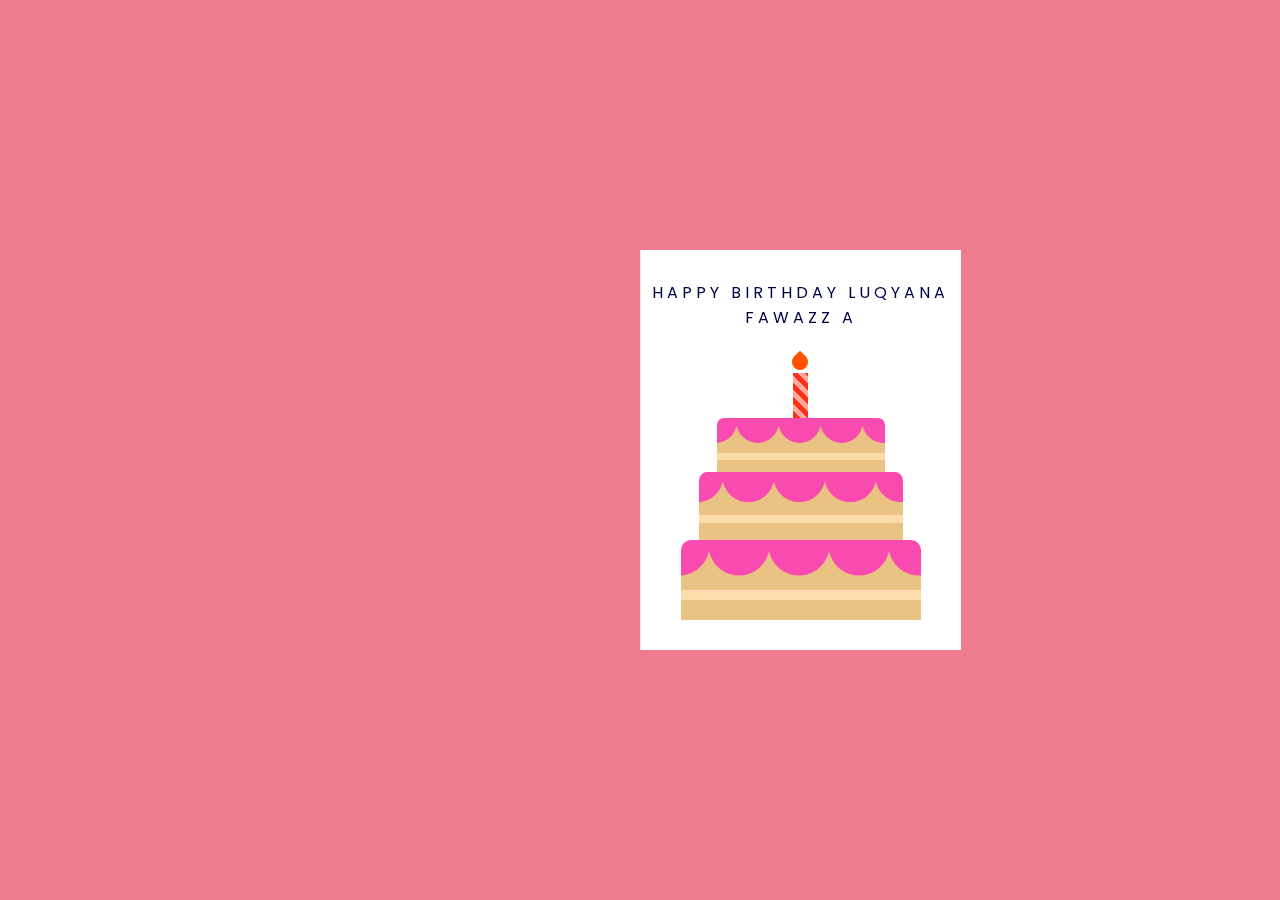
<file: index.html>
<!DOCTYPE html>
<html lang="en">
  <head>
    <meta name="viewport" content="width=device-width, initial-scale=1.0" />
    <title>Birthday Card</title>
    <!-- Google Font-->
    <link
      href="https://fonts.googleapis.com/css2?family=Poppins&display=swap"
      rel="stylesheet"
    />
    <!-- Stylesheet -->
    <link rel="stylesheet" href="style.css" />
  </head>
  <body>
    <div class="card">
      <div class="outside">
        <div class="front">
          <p>Happy Birthday
            luqyana fawazz a
          </p>
          <div class="cake">
            <div class="top-layer"></div>
            <div class="middle-layer"></div>
            <div class="bottom-layer"></div>
            <div class="candle"></div>
          </div>
        </div>
        <div class="back"></div>
      </div>
      <div class="inside">
        <p>HAPPY BIRTHDAY 🎊🎊🎊🎊

          tak terasa waktu begitu cepat berlalu, kini usiamu bertambah satu. YEAYYY KAMUUU UDAHHH GAJADI ANAK KECILLL LAGIIII UDAHHH REMAJAAAAA, 
          ✨✨✨ CONGRATULATIONSSS ✨✨✨✨✨gabentarr lohh, kmu terlahir di dunia dari kecill bangettt sekrang udah sebesall iniii, banyakk hal yang kamu udah laluin tapi masih banya BANYAKK BANGETTTTTTT  hal yang belum kamu laluin semakin kamu besall semakin banyak juga rintangannyaa but it's okee aku mauu nemenin kamu selama kamu masih ada samaa aku, apapun susahnya apapun sedih nya apapun senangnya kamu nikmatin dan bersyukur yaaaa😉😉😉😉😉
          .hari ini mungkin hari spesial untukmu. tapi maaf, karena tidak ada yang dapat ku hadiahkan. selain doa indah yang bisa kulangitkan untukmu. semoga hatimu selalu lapang dan meluas karena ada banyak hati yang menyayangimu. semoga bahagia dan kebaikan selalu menyertaimu. semoga selalu dikuatkan langkah demi langkah yang sudah kamu rangkai sebegitu indah. maaf tidak ku ucapkan secara langsung di depanmu, tidak juga kuberi kalimat-kalimat indah, cuma tiga kata saja "selamat ulang tahun" iya, itu saja. selamat merayakan, selamat ulang tahun ya sekali lagi terimakasih udah jadi manusia kuat selama ini dan tetap menjdi manusia kuat ceria yang aku kenal
          
          
          Happy level up day!⏫⏫
          
          it's time to celebrate💗💗
          </p>
        <h1>
            <button onclick="window.location.href='cake.html'">&#127873;</button></h1>
      </div>
    </div>
  </body>
</html>
</file>
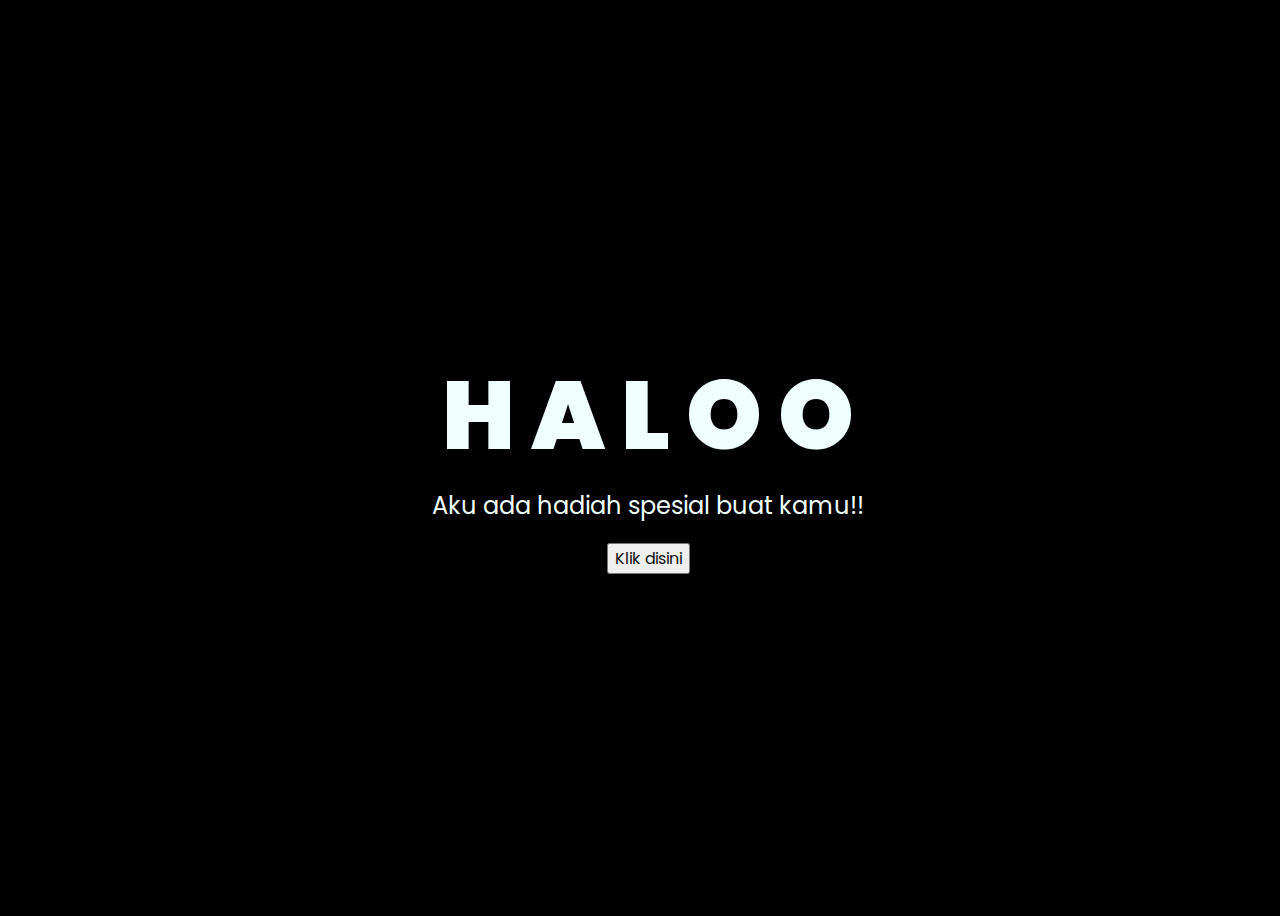
<file: bunga.html>
<!DOCTYPE html>
<html lang="en">
<head>
    <meta charset="UTF-8">
    <meta http-equiv="X-UA-Compatible" content="IE=edge">
    <meta name="viewport" content="width=device-wisdth, initial-scale=1.0">
    <link rel="stylesheet" href="bunga.css">
    <link rel="icon" href="./img/flowers.png" type="image/x-icon">
    <title>Flowers</title>
</head>
<body>
    <div class="greetings">
    <!-- silahkan menambah kata sesuai keinginan dengan <span>text...</span -->
        <span>H</span>
        <span>A</span>
        <span>L</span>
        <span>O</span>
        <span>O</span>
    </div>
    <div class="description">
        <span>Aku ada hadiah spesial buat kamu!!</span>
    </div>
    <div class="button">
        <button>
            <a href="flower.html">Klik disini</a>
        </button>
        
    </div>
</body>
</html>
</file>
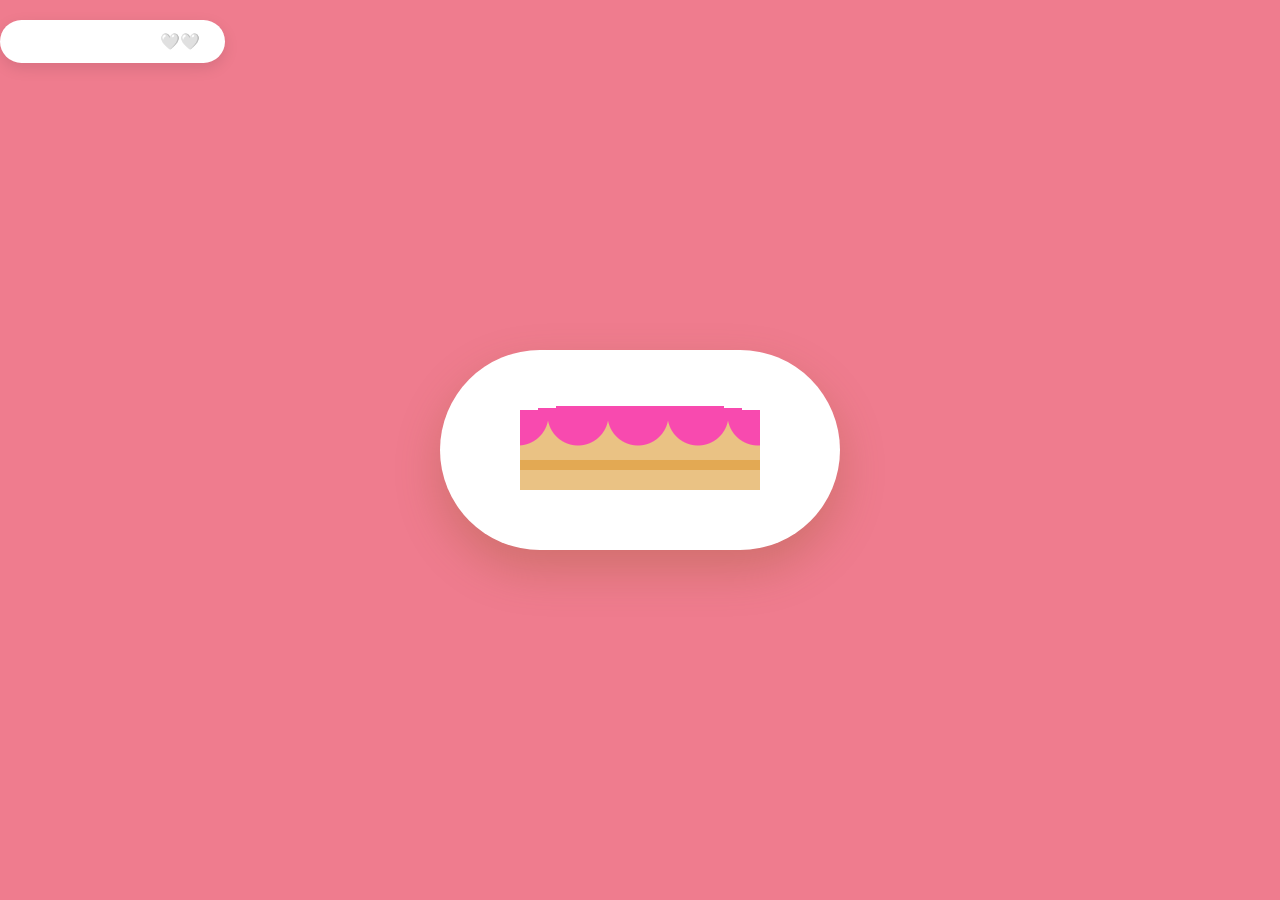
<file: cake.html>
<!DOCTYPE html>
<html lang="en">
  <head>
    <meta name="viewport" content="width=device-width, initial-scale=1.0" />
    <title>Cake Animation</title>
    <!-- Stylesheet -->
    <link rel="stylesheet" href="cake.css" />
  </head>
  <body>
    <div class="container">
      <div class="cake">
        <div class="candle"></div>
        <div class="top-layer"></div>
        <div class="middle-layer"></div>
        <div class="bottom-layer"></div>
      </div>
    </div>
    <button onclick="window.location.href='web.html'">pencet aku bebeb🤍🤍</button>
    <div id="heartContainer"></div>
    <script src="cake.js"></script>
  </body>
</html>
</file>
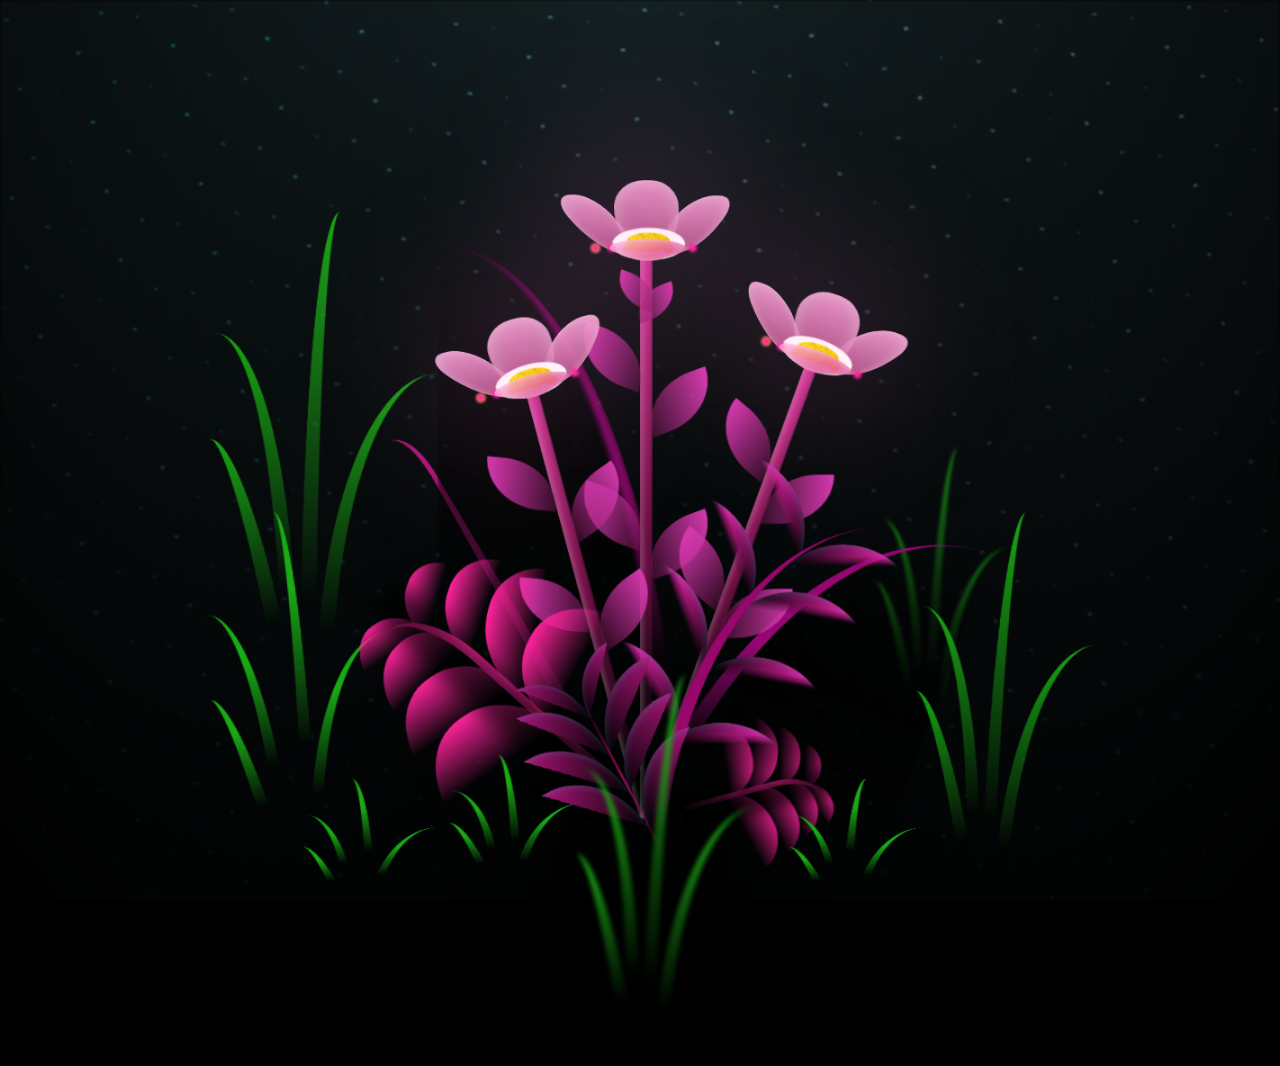
<file: flower.html>
<!DOCTYPE html>
<html lang="en">
<head>
    <meta charset="UTF-8">
    <meta http-equiv="X-UA-Compatible" content="IE=edge">
    <meta name="viewport" content="width=device-width, initial-scale=1.0">
    <link rel="stylesheet" href="main.css">
    <link rel="icon" href="./img/flowers.png" type="image/x-icon">
    <title>flowers</title>
</head>
<body class="container">
  <!-- Pembuat code: https://codepen.io/mdusmanansari/pen/BamepLe -->
    <div class="night"></div>
    <div class="flowers">
      <div class="flower flower--1">
        <div class="flower__leafs flower__leafs--1">
          <div class="flower__leaf flower__leaf--1"></div>
          <div class="flower__leaf flower__leaf--2"></div>
          <div class="flower__leaf flower__leaf--3"></div>
          <div class="flower__leaf flower__leaf--4"></div>
          <div class="flower__white-circle"></div>
  
          <div class="flower__light flower__light--1"></div>
          <div class="flower__light flower__light--2"></div>
          <div class="flower__light flower__light--3"></div>
          <div class="flower__light flower__light--4"></div>
          <div class="flower__light flower__light--5"></div>
          <div class="flower__light flower__light--6"></div>
          <div class="flower__light flower__light--7"></div>
          <div class="flower__light flower__light--8"></div>
  
        </div>
        <div class="flower__line">
          <div class="flower__line__leaf flower__line__leaf--1"></div>
          <div class="flower__line__leaf flower__line__leaf--2"></div>
          <div class="flower__line__leaf flower__line__leaf--3"></div>
          <div class="flower__line__leaf flower__line__leaf--4"></div>
          <div class="flower__line__leaf flower__line__leaf--5"></div>
          <div class="flower__line__leaf flower__line__leaf--6"></div>
        </div>
      </div>
  
      <div class="flower flower--2">
        <div class="flower__leafs flower__leafs--2">
          <div class="flower__leaf flower__leaf--1"></div>
          <div class="flower__leaf flower__leaf--2"></div>
          <div class="flower__leaf flower__leaf--3"></div>
          <div class="flower__leaf flower__leaf--4"></div>
          <div class="flower__white-circle"></div>
  
          <div class="flower__light flower__light--1"></div>
          <div class="flower__light flower__light--2"></div>
          <div class="flower__light flower__light--3"></div>
          <div class="flower__light flower__light--4"></div>
          <div class="flower__light flower__light--5"></div>
          <div class="flower__light flower__light--6"></div>
          <div class="flower__light flower__light--7"></div>
          <div class="flower__light flower__light--8"></div>
  
        </div>
        <div class="flower__line">
          <div class="flower__line__leaf flower__line__leaf--1"></div>
          <div class="flower__line__leaf flower__line__leaf--2"></div>
          <div class="flower__line__leaf flower__line__leaf--3"></div>
          <div class="flower__line__leaf flower__line__leaf--4"></div>
        </div>
      </div>
  
      <div class="flower flower--3">
        <div class="flower__leafs flower__leafs--3">
          <div class="flower__leaf flower__leaf--1"></div>
          <div class="flower__leaf flower__leaf--2"></div>
          <div class="flower__leaf flower__leaf--3"></div>
          <div class="flower__leaf flower__leaf--4"></div>
          <div class="flower__white-circle"></div>
  
          <div class="flower__light flower__light--1"></div>
          <div class="flower__light flower__light--2"></div>
          <div class="flower__light flower__light--3"></div>
          <div class="flower__light flower__light--4"></div>
          <div class="flower__light flower__light--5"></div>
          <div class="flower__light flower__light--6"></div>
          <div class="flower__light flower__light--7"></div>
          <div class="flower__light flower__light--8"></div>
  
        </div>
        <div class="flower__line">
          <div class="flower__line__leaf flower__line__leaf--1"></div>
          <div class="flower__line__leaf flower__line__leaf--2"></div>
          <div class="flower__line__leaf flower__line__leaf--3"></div>
          <div class="flower__line__leaf flower__line__leaf--4"></div>
        </div>
      </div>
  
      <div class="grow-ans" style="--d:1.2s">
        <div class="flower__g-long">
          <div class="flower__g-long__top"></div>
          <div class="flower__g-long__bottom"></div>
        </div>
      </div>
  
      <div class="growing-grass">
        <div class="flower__grass flower__grass--1">
          <div class="flower__grass--top"></div>
          <div class="flower__grass--bottom"></div>
          <div class="flower__grass__leaf flower__grass__leaf--1"></div>
          <div class="flower__grass__leaf flower__grass__leaf--2"></div>
          <div class="flower__grass__leaf flower__grass__leaf--3"></div>
          <div class="flower__grass__leaf flower__grass__leaf--4"></div>
          <div class="flower__grass__leaf flower__grass__leaf--5"></div>
          <div class="flower__grass__leaf flower__grass__leaf--6"></div>
          <div class="flower__grass__leaf flower__grass__leaf--7"></div>
          <div class="flower__grass__leaf flower__grass__leaf--8"></div>
          <div class="flower__grass__overlay"></div>
        </div>
      </div>
  
      <div class="growing-grass">
        <div class="flower__grass flower__grass--2">
          <div class="flower__grass--top"></div>
          <div class="flower__grass--bottom"></div>
          <div class="flower__grass__leaf flower__grass__leaf--1"></div>
          <div class="flower__grass__leaf flower__grass__leaf--2"></div>
          <div class="flower__grass__leaf flower__grass__leaf--3"></div>
          <div class="flower__grass__leaf flower__grass__leaf--4"></div>
          <div class="flower__grass__leaf flower__grass__leaf--5"></div>
          <div class="flower__grass__leaf flower__grass__leaf--6"></div>
          <div class="flower__grass__leaf flower__grass__leaf--7"></div>
          <div class="flower__grass__leaf flower__grass__leaf--8"></div>
          <div class="flower__grass__overlay"></div>
        </div>
      </div>
  
      <div class="grow-ans" style="--d:2.4s">
        <div class="flower__g-right flower__g-right--1">
          <div class="leaf"></div>
        </div>
      </div>
  
      <div class="grow-ans" style="--d:2.8s">
        <div class="flower__g-right flower__g-right--2">
          <div class="leaf"></div>
        </div>
      </div>
  
      <div class="grow-ans" style="--d:2.8s">
        <div class="flower__g-front">
          <div class="flower__g-front__leaf-wrapper flower__g-front__leaf-wrapper--1">
            <div class="flower__g-front__leaf"></div>
          </div>
          <div class="flower__g-front__leaf-wrapper flower__g-front__leaf-wrapper--2">
            <div class="flower__g-front__leaf"></div>
          </div>
          <div class="flower__g-front__leaf-wrapper flower__g-front__leaf-wrapper--3">
            <div class="flower__g-front__leaf"></div>
          </div>
          <div class="flower__g-front__leaf-wrapper flower__g-front__leaf-wrapper--4">
            <div class="flower__g-front__leaf"></div>
          </div>
          <div class="flower__g-front__leaf-wrapper flower__g-front__leaf-wrapper--5">
            <div class="flower__g-front__leaf"></div>
          </div>
          <div class="flower__g-front__leaf-wrapper flower__g-front__leaf-wrapper--6">
            <div class="flower__g-front__leaf"></div>
          </div>
          <div class="flower__g-front__leaf-wrapper flower__g-front__leaf-wrapper--7">
            <div class="flower__g-front__leaf"></div>
          </div>
          <div class="flower__g-front__leaf-wrapper flower__g-front__leaf-wrapper--8">
            <div class="flower__g-front__leaf"></div>
          </div>
          <div class="flower__g-front__line"></div>
        </div>
      </div>
  
      <div class="grow-ans" style="--d:3.2s">
        <div class="flower__g-fr">
          <div class="leaf"></div>
          <div class="flower__g-fr__leaf flower__g-fr__leaf--1"></div>
          <div class="flower__g-fr__leaf flower__g-fr__leaf--2"></div>
          <div class="flower__g-fr__leaf flower__g-fr__leaf--3"></div>
          <div class="flower__g-fr__leaf flower__g-fr__leaf--4"></div>
          <div class="flower__g-fr__leaf flower__g-fr__leaf--5"></div>
          <div class="flower__g-fr__leaf flower__g-fr__leaf--6"></div>
          <div class="flower__g-fr__leaf flower__g-fr__leaf--7"></div>
          <div class="flower__g-fr__leaf flower__g-fr__leaf--8"></div>
        </div>
      </div>
  
      <div class="long-g long-g--0">
        <div class="grow-ans" style="--d:3s">
          <div class="leaf leaf--0"></div>
        </div>
        <div class="grow-ans" style="--d:2.2s">
          <div class="leaf leaf--1"></div>
        </div>
        <div class="grow-ans" style="--d:3.4s">
          <div class="leaf leaf--2"></div>
        </div>
        <div class="grow-ans" style="--d:3.6s">
          <div class="leaf leaf--3"></div>
        </div>
      </div>
  
      <div class="long-g long-g--1">
        <div class="grow-ans" style="--d:3.6s">
          <div class="leaf leaf--0"></div>
        </div>
        <div class="grow-ans" style="--d:3.8s">
          <div class="leaf leaf--1"></div>
        </div>
        <div class="grow-ans" style="--d:4s">
          <div class="leaf leaf--2"></div>
        </div>
        <div class="grow-ans" style="--d:4.2s">
          <div class="leaf leaf--3"></div>
        </div>
      </div>
  
      <div class="long-g long-g--2">
        <div class="grow-ans" style="--d:4s">
          <div class="leaf leaf--0"></div>
        </div>
        <div class="grow-ans" style="--d:4.2s">
          <div class="leaf leaf--1"></div>
        </div>
        <div class="grow-ans" style="--d:4.4s">
          <div class="leaf leaf--2"></div>
        </div>
        <div class="grow-ans" style="--d:4.6s">
          <div class="leaf leaf--3"></div>
        </div>
      </div>
  
      <div class="long-g long-g--3">
        <div class="grow-ans" style="--d:4s">
          <div class="leaf leaf--0"></div>
        </div>
        <div class="grow-ans" style="--d:4.2s">
          <div class="leaf leaf--1"></div>
        </div>
        <div class="grow-ans" style="--d:3s">
          <div class="leaf leaf--2"></div>
        </div>
        <div class="grow-ans" style="--d:3.6s">
          <div class="leaf leaf--3"></div>
        </div>
      </div>
  
      <div class="long-g long-g--4">
        <div class="grow-ans" style="--d:4s">
          <div class="leaf leaf--0"></div>
        </div>
        <div class="grow-ans" style="--d:4.2s">
          <div class="leaf leaf--1"></div>
        </div>
        <div class="grow-ans" style="--d:3s">
          <div class="leaf leaf--2"></div>
        </div>
        <div class="grow-ans" style="--d:3.6s">
          <div class="leaf leaf--3"></div>
        </div>
      </div>
  
      <div class="long-g long-g--5">
        <div class="grow-ans" style="--d:4s">
          <div class="leaf leaf--0"></div>
        </div>
        <div class="grow-ans" style="--d:4.2s">
          <div class="leaf leaf--1"></div>
        </div>
        <div class="grow-ans" style="--d:3s">
          <div class="leaf leaf--2"></div>
        </div>
        <div class="grow-ans" style="--d:3.6s">
          <div class="leaf leaf--3"></div>
        </div>
      </div>
  
      <div class="long-g long-g--6">
        <div class="grow-ans" style="--d:4.2s">
          <div class="leaf leaf--0"></div>
        </div>
        <div class="grow-ans" style="--d:4.4s">
          <div class="leaf leaf--1"></div>
        </div>
        <div class="grow-ans" style="--d:4.6s">
          <div class="leaf leaf--2"></div>
        </div>
        <div class="grow-ans" style="--d:4.8s">
          <div class="leaf leaf--3"></div>
        </div>
      </div>
  
      <div class="long-g long-g--7">
        <div class="grow-ans" style="--d:3s">
          <div class="leaf leaf--0"></div>
        </div>
        <div class="grow-ans" style="--d:3.2s">
          <div class="leaf leaf--1"></div>
        </div>
        <div class="grow-ans" style="--d:3.5s">
          <div class="leaf leaf--2"></div>
        </div>
        <div class="grow-ans" style="--d:3.6s">
          <div class="leaf leaf--3"></div>
        </div>
      </div>
    </div>
    <script src="main.js"></script>
  </body>
</html>
</file>
<file: style.css>
* {
  padding: 0;
  margin: 0;
  box-sizing: border-box;
  font-family: "Poppins", sans-serif;
}

body {
  background-color: #EF7C8E;
}

.card {
  width: 640px;
  height: 400px;
  position: absolute;
  margin: auto;
  left: 0;
  right: 0;
  top: 0;
  bottom: 0;
  -webkit-perspective: 1200px;
  perspective: 1200px;
  transition: 1s;
}

.card:hover {
  transform: rotate(-5deg);
}

.card:hover .outside {
  transform: rotateY(-130deg);
}

.outside,
.inside {
  height: 100%;
  width: 50%;
  position: absolute;
  left: 50.1%;
}

.inside {
  background: linear-gradient(to right, #e7e7e7, #ffffff 30%);
  line-height: 1.5;
  padding: 0px;
  text-align: center;
  display: flex;
  flex-direction: column;
  justify-content: space-around;
  align-items: center;
  left: 50%;
  font-size: 5px; /* Reduced font size */
}

.outside {
  -webkit-transform-style: preserve-3d;
  transform-style: preserve-3d;
  z-index: 1;
  transform-origin: left;
  transition: 2s;
  cursor: pointer;
}

.front,
.back {
  height: 100%;
  width: 100%;
  position: absolute;
  -webkit-backface-visibility: hidden;
  backface-visibility: hidden;
  transform: rotateX(0deg);
}

.front {
  background-color: #ffffff;
}

.back {
  transform: rotateY(180deg);
  background: linear-gradient(to left, #e7e7e7, #ffffff 30%);
}

.cake {
  width: 100%;
  position: absolute;
  bottom: 30px;
}

.top-layer,
.middle-layer,
.bottom-layer {
  height: 80px;
  width: 240px;
  background-repeat: repeat;
  background-size: 60px 100px;
  background-position: 28px 0;
  background-image: linear-gradient(
      transparent 50px,
      #fedbab 50px,
      #fedbab 60px,
      transparent 60px
    ),
    radial-gradient(circle at 30px 5px, #f84aaf 30px, #eac284 31px);
  border-radius: 10px 10px 0 0;
  position: relative;
  margin: auto;
}

.middle-layer {
  transform: scale(0.85);
  top: 6px;
}

.top-layer {
  transform: scale(0.7);
  top: 26px;
}

.candle {
  height: 45px;
  width: 15px;
  background: repeating-linear-gradient(
    45deg,
    #fd3018 0,
    #fd3018 5px,
    #ffa89e 5px,
    #ffa89e 10px
  );
  position: absolute;
  margin: auto;
  left: 0;
  right: 0;
  bottom: 202px;
}

.candle:before {
  content: "";
  position: absolute;
  height: 16px;
  width: 16px;
  background-color: #ff5100;
  border-radius: 0 50% 50% 50%;
  bottom: 48px;
  transform: rotate(45deg);
  left: -1px;
}

.outside p {
  font-size: 16px; /* Reduced font size */
  text-transform: uppercase;
  margin-top: 30px;
  text-align: center;
  letter-spacing: 4px; /* Reduced letter spacing */
  color: #000046;
}

.inside h1 {
  font-size: 80px; /* Reduced font size */
  line-height: 80px; /* Reduced line height */
}

button {
  margin-top: 20px;
  padding: 10px 20px;
  font-size: 14px; /* Reduced font size */
  background-color: #ffffff;
  color: white;
  border: none;
  border-radius: 50px;
  cursor: pointer;
}

button:hover {
  background-color: #dd206f;
}

@media (max-width: 768px) {
  .card {
    width: 100%;
    height: 60%;
  }
  .inside h1 {
    font-size: 40px; /* Reduced font size */
    line-height: 40px; /* Reduced line height */
  }
  .outside p {
    font-size: 12px; /* Reduced font size */
    letter-spacing: 2px;
  }
  .cake {
    width: 150%;
    bottom: 20px;
    position: absolute;
  }
  .top-layer,
  .middle-layer,
  .bottom-layer {
    height: 60px;
    width: 180px;
  }
  .middle-layer {
    transform: scale(0.85);
    top: 5px;
  }
  .top-layer {
    transform: scale(0.7);
    top: 20px;
  }
  .candle {
    height: 35px;
    width: 10px;
    bottom: 152px;
  }
  .candle:before {
    height: 12px;
    width: 12px;
    bottom: 38px;
  }
}
</file>
<file: bunga.css>
@import url('https://fonts.googleapis.com/css2?family=Poppins:ital,wght@0,500;1,900&display=swap');
*{
    font-family: 'Poppins',cursive;
}
body{
    color: azure;
    width: 100%;
    height: 100vh;
    display: flex;
    flex-direction: column;
    align-items: center;
    justify-content: center;
    background-color: black;
}
.greetings{
    font-size: 6rem;
    font-weight: 900;
}
.greetings > span{
    animation: glow 2.5s ease-in-out infinite;
}
@keyframes glow{
    0%, 100%{
        color: #fff;
        text-shadow: 0 0 12px #f154b0, 0 0 50px #ff6aaf, 0 0 100px #ee4895;
    }
    10%, 90%{
        color: #111;
        text-shadow: none;
    }
}
.greetings > span:nth-child(2){
    animation-delay: .2s ;
}
.greetings > span:nth-child(3){
    animation-delay: .4s ;
}
.greetings > span:nth-child(4){
    animation-delay: .6s;
}
.greetings > span:nth-child(5){
    animation-delay: .8s;
}

.description{
    font-size: 1.5rem;
    margin-bottom: 20px;
}

.button a{
    text-decoration: none;
    font-size: 1rem;
    color: #111;
}

@media screen and (max-width:574px){
    .greetings{
        display: block;
        font-size: 3rem;
        font-weight: 500;
        text-align: center;
    }
    .description{
        font-size: 1rem;
    }
    
    .button a{
        font-size: .5rem;
    }
}
</file>
<file: cake.css>
*,
*::before,
*::after {
  padding: 0;
  margin: 0;
  box-sizing: border-box;
}
body {
  background-color: #EF7C8E;
}
.container {
  width: 400px;
  height: 200px; /* Set height to half of the width for an oval shape */
  background-color: #ffffff;
  position: absolute;
  transform: translate(-50%, -50%);
  top: 50%;
  left: 50%;
  border-radius: 100px;
  box-shadow: 0 20px 45px rgba(120, 76, 10, 0.25);
}
.cake {
  width: 100%;
  position: absolute;
  bottom: 60px;
}
.bottom-layer,
.top-layer,
.middle-layer {
  height: 80px;
  width: 240px;
  position: relative;
  margin: auto;
  background-repeat: repeat;
  background-size: 100% 100%, 60px 100px;
  background-position: 28px 0;
  background-image: linear-gradient(
      transparent 50px,
      #e3a953 50px,
      #e3a953 60px,
      transparent 60px
    ),
    radial-gradient(circle at 30px 5px, #f84aaf 30px, #eac284 31px);
}
.middle-layer {
  transform: scale(0.85);
  top: 72px;
  animation: rise-1 2s forwards;
}
@keyframes rise-1 {
  100% {
    top: 7px;
  }
}
.top-layer {
  transform: scale(0.7);
  top: 144px;
  animation: rise-2 2s 2s forwards;
}
@keyframes rise-2 {
  100% {
    top: 26px;
  }
}
.candle {
  background: repeating-linear-gradient(
    45deg,
    #fd3018 0,
    #fd3018 5px,
    #ffa89e 5px,
    #ffa89e 10px
  );
  height: 45px;
  width: 15px;
  position: absolute;
  margin: auto;
  left: 0;
  right: 0;
  bottom: 0;
  animation: rise-3 1s 4s forwards;
}
@keyframes rise-3 {
  100% {
    bottom: 202px;
  }
}
.candle:after {
  content: "";
  position: absolute;
  height: 16px;
  width: 16px;
  background-color: #ffee54;
  border-radius: 0 50% 50% 50%;
  transform: scale(0) rotate(45deg);
  bottom: 50px;
  left: -0.5px;
  animation: flame 1.5s 5s forwards;
}
@keyframes flame {
  100% {
    transform: scale(1) rotate(45deg);
  }
}

button {
  margin-top: 20px;
  padding: 12px 25px; /* Sedikit meningkatkan padding untuk kenyamanan */
  font-size: 16px;
  font-weight: bold; /* Menambahkan font-weight untuk teks yang lebih tegas */
  background-color: #ffffff;
  color: white;
  border: none;
  border-radius: 25px; /* Mengurangi border-radius untuk bentuk yang lebih halus */
  cursor: pointer;
  box-shadow: 0 5px 15px rgba(0, 0, 0, 0.1); /* Menambahkan bayangan untuk memberikan efek kedalaman */
  transition: background-color 0.3s ease, transform 0.3s ease, box-shadow 0.3s ease; /* Menambahkan transisi untuk animasi yang halus */
}

button:hover {
  background-color: #eb6299; /* Warna lebih gelap saat di-hover */
  transform: translateY(-2px); /* Sedikit mengangkat tombol saat di-hover */
  box-shadow: 0 8px 20px rgba(0, 0, 0, 0.15); /* Menambahkan bayangan lebih besar saat di-hover */
}

button:active {
  transform: translateY(0); /* Mengembalikan posisi saat tombol ditekan */
  box-shadow: 0 5px 15px rgba(0, 0, 0, 0.1); /* Mengembalikan bayangan asli saat tombol ditekan */
}
</file>
<file: main.css>
*,
*::after,
*::before {
  padding: 0;
  margin: 0;
  box-sizing: border-box;
}

:root {
  --dark-color: #000;
}

body {
  display: flex;
  align-items: flex-end;
  justify-content: center;
  min-height: 100vh;
  background-color: var(--dark-color);
  overflow: hidden;
  perspective: 1000px;
}

.night {
  position: fixed;
  left: 50%;
  top: 0;
  transform: translateX(-50%);
  width: 100%;
  height: 100%;
  filter: blur(0.1vmin);
  background-image: radial-gradient(ellipse at top, transparent 0%, var(--dark-color)), radial-gradient(ellipse at bottom, var(--dark-color), rgba(145, 233, 255, 0.2)), repeating-linear-gradient(220deg, rgb(0, 0, 0) 0px, rgb(0, 0, 0) 19px, transparent 19px, transparent 22px), repeating-linear-gradient(189deg, rgb(0, 0, 0) 0px, rgb(0, 0, 0) 19px, transparent 19px, transparent 22px), repeating-linear-gradient(148deg, rgb(0, 0, 0) 0px, rgb(0, 0, 0) 19px, transparent 19px, transparent 22px), linear-gradient(90deg, rgb(0, 255, 250), rgb(240, 240, 240));
}

.flowers {
  position: relative;
  transform: scale(0.9);
}

.flower {
  position: absolute;
  bottom: 10vmin;
  transform-origin: bottom center;
  z-index: 10;
  --fl-speed: 0.8s;
}
.flower--1 {
  -webkit-animation: moving-flower-1 4s linear infinite;
          animation: moving-flower-1 4s linear infinite;
}
.flower--1 .flower__line {
  height: 70vmin;
  -webkit-animation-delay: 0.3s;
          animation-delay: 0.3s;
}
.flower--1 .flower__line__leaf--1 {
  -webkit-animation: blooming-leaf-right var(--fl-speed) 1.6s backwards;
          animation: blooming-leaf-right var(--fl-speed) 1.6s backwards;
}
.flower--1 .flower__line__leaf--2 {
  -webkit-animation: blooming-leaf-right var(--fl-speed) 1.4s backwards;
          animation: blooming-leaf-right var(--fl-speed) 1.4s backwards;
}
.flower--1 .flower__line__leaf--3 {
  -webkit-animation: blooming-leaf-left var(--fl-speed) 1.2s backwards;
          animation: blooming-leaf-left var(--fl-speed) 1.2s backwards;
}
.flower--1 .flower__line__leaf--4 {
  -webkit-animation: blooming-leaf-left var(--fl-speed) 1s backwards;
          animation: blooming-leaf-left var(--fl-speed) 1s backwards;
}
.flower--1 .flower__line__leaf--5 {
  -webkit-animation: blooming-leaf-right var(--fl-speed) 1.8s backwards;
          animation: blooming-leaf-right var(--fl-speed) 1.8s backwards;
}
.flower--1 .flower__line__leaf--6 {
  -webkit-animation: blooming-leaf-left var(--fl-speed) 2s backwards;
          animation: blooming-leaf-left var(--fl-speed) 2s backwards;
}
.flower--2 {
  left: 50%;
  transform: rotate(20deg);
  -webkit-animation: moving-flower-2 4s linear infinite;
          animation: moving-flower-2 4s linear infinite;
}
.flower--2 .flower__line {
  height: 60vmin;
  -webkit-animation-delay: 0.6s;
          animation-delay: 0.6s;
}
.flower--2 .flower__line__leaf--1 {
  -webkit-animation: blooming-leaf-right var(--fl-speed) 1.9s backwards;
          animation: blooming-leaf-right var(--fl-speed) 1.9s backwards;
}
.flower--2 .flower__line__leaf--2 {
  -webkit-animation: blooming-leaf-right var(--fl-speed) 1.7s backwards;
          animation: blooming-leaf-right var(--fl-speed) 1.7s backwards;
}
.flower--2 .flower__line__leaf--3 {
  -webkit-animation: blooming-leaf-left var(--fl-speed) 1.5s backwards;
          animation: blooming-leaf-left var(--fl-speed) 1.5s backwards;
}
.flower--2 .flower__line__leaf--4 {
  -webkit-animation: blooming-leaf-left var(--fl-speed) 1.3s backwards;
          animation: blooming-leaf-left var(--fl-speed) 1.3s backwards;
}
.flower--3 {
  left: 50%;
  transform: rotate(-15deg);
  -webkit-animation: moving-flower-3 4s linear infinite;
          animation: moving-flower-3 4s linear infinite;
}
.flower--3 .flower__line {
  -webkit-animation-delay: 0.9s;
          animation-delay: 0.9s;
}
.flower--3 .flower__line__leaf--1 {
  -webkit-animation: blooming-leaf-right var(--fl-speed) 2.5s backwards;
          animation: blooming-leaf-right var(--fl-speed) 2.5s backwards;
}
.flower--3 .flower__line__leaf--2 {
  -webkit-animation: blooming-leaf-right var(--fl-speed) 2.3s backwards;
          animation: blooming-leaf-right var(--fl-speed) 2.3s backwards;
}
.flower--3 .flower__line__leaf--3 {
  -webkit-animation: blooming-leaf-left var(--fl-speed) 2.1s backwards;
          animation: blooming-leaf-left var(--fl-speed) 2.1s backwards;
}
.flower--3 .flower__line__leaf--4 {
  -webkit-animation: blooming-leaf-left var(--fl-speed) 1.9s backwards;
          animation: blooming-leaf-left var(--fl-speed) 1.9s backwards;
}
.flower__leafs {
  position: relative;
  -webkit-animation: blooming-flower 2s backwards;
          animation: blooming-flower 2s backwards;
}
.flower__leafs--1 {
  -webkit-animation-delay: 1.1s;
          animation-delay: 1.1s;
}
.flower__leafs--2 {
  -webkit-animation-delay: 1.4s;
          animation-delay: 1.4s;
}
.flower__leafs--3 {
  -webkit-animation-delay: 1.7s;
          animation-delay: 1.7s;
}
.flower__leafs::after {
  content: "";
  position: absolute;
  left: 0;
  top: 0;
  transform: translate(-50%, -100%);
  width: 8vmin;
  height: 8vmin;
  background-color: #ff6bc1;
  filter: blur(10vmin);
}
.flower__leaf {
  position: absolute;
  bottom: 0;
  left: 50%;
  width: 8vmin;
  height: 11vmin;
  border-radius: 51% 49% 47% 53%/44% 45% 55% 69%;
  background-color: #ffa7d3;
  background-image: linear-gradient(to top, #b8548b, #ffa7dd);
  transform-origin: bottom center;
  opacity: 0.9;
  box-shadow: inset 0 0 2vmin rgba(255, 255, 255, 0.5);
}
.flower__leaf--1 {
  transform: translate(-10%, 1%) rotateY(40deg) rotateX(-50deg);
}
.flower__leaf--2 {
  transform: translate(-50%, -4%) rotateX(40deg);
}
.flower__leaf--3 {
  transform: translate(-90%, 0%) rotateY(45deg) rotateX(50deg);
}
.flower__leaf--4 {
  width: 8vmin;
  height: 8vmin;
  transform-origin: bottom left;
  border-radius: 4vmin 10vmin 4vmin 4vmin;
  transform: translate(0%, 18%) rotateX(70deg) rotate(-43deg);
  background-image: linear-gradient(to top, #d63982, #ffa7d7);
  z-index: 1;
  opacity: 0.8;
}
.flower__white-circle {
  position: absolute;
  left: -3.5vmin;
  top: -3vmin;
  width: 9vmin;
  height: 4vmin;
  border-radius: 50%;
  background-color: #fff;
}
.flower__white-circle::after {
  content: "";
  position: absolute;
  left: 50%;
  top: 45%;
  transform: translate(-50%, -50%);
  width: 60%;
  height: 60%;
  border-radius: inherit;
  background-image: repeating-linear-gradient(135deg, rgba(0, 0, 0, 0.03) 0px, rgba(0, 0, 0, 0.03) 1px, transparent 1px, transparent 12px), repeating-linear-gradient(45deg, rgba(0, 0, 0, 0.03) 0px, rgba(0, 0, 0, 0.03) 1px, transparent 1px, transparent 12px), repeating-linear-gradient(67.5deg, rgba(0, 0, 0, 0.03) 0px, rgba(0, 0, 0, 0.03) 1px, transparent 1px, transparent 12px), repeating-linear-gradient(135deg, rgba(0, 0, 0, 0.03) 0px, rgba(0, 0, 0, 0.03) 1px, transparent 1px, transparent 12px), repeating-linear-gradient(45deg, rgba(0, 0, 0, 0.03) 0px, rgba(0, 0, 0, 0.03) 1px, transparent 1px, transparent 12px), repeating-linear-gradient(112.5deg, rgba(0, 0, 0, 0.03) 0px, rgba(0, 0, 0, 0.03) 1px, transparent 1px, transparent 12px), repeating-linear-gradient(112.5deg, rgba(0, 0, 0, 0.03) 0px, rgba(0, 0, 0, 0.03) 1px, transparent 1px, transparent 12px), repeating-linear-gradient(45deg, rgba(0, 0, 0, 0.03) 0px, rgba(0, 0, 0, 0.03) 1px, transparent 1px, transparent 12px), repeating-linear-gradient(22.5deg, rgba(0, 0, 0, 0.03) 0px, rgba(0, 0, 0, 0.03) 1px, transparent 1px, transparent 12px), repeating-linear-gradient(45deg, rgba(0, 0, 0, 0.03) 0px, rgba(0, 0, 0, 0.03) 1px, transparent 1px, transparent 12px), repeating-linear-gradient(22.5deg, rgba(0, 0, 0, 0.03) 0px, rgba(0, 0, 0, 0.03) 1px, transparent 1px, transparent 12px), repeating-linear-gradient(135deg, rgba(0, 0, 0, 0.03) 0px, rgba(0, 0, 0, 0.03) 1px, transparent 1px, transparent 12px), repeating-linear-gradient(157.5deg, rgba(0, 0, 0, 0.03) 0px, rgba(0, 0, 0, 0.03) 1px, transparent 1px, transparent 12px), repeating-linear-gradient(67.5deg, rgba(0, 0, 0, 0.03) 0px, rgba(0, 0, 0, 0.03) 1px, transparent 1px, transparent 12px), repeating-linear-gradient(67.5deg, rgba(0, 0, 0, 0.03) 0px, rgba(0, 0, 0, 0.03) 1px, transparent 1px, transparent 12px), linear-gradient(90deg, rgb(255, 235, 18), rgb(255, 206, 0));
}
.flower__line {
  height: 55vmin;
  width: 1.5vmin;
  background-image: linear-gradient(to left, rgba(0, 0, 0, 0.2), transparent, rgba(255, 255, 255, 0.2)), linear-gradient(to top, transparent 10%, #7a144c, #d6399a);
  box-shadow: inset 0 0 2px rgba(0, 0, 0, 0.5);
  -webkit-animation: grow-flower-tree 4s backwards;
          animation: grow-flower-tree 4s backwards;
}
.flower__line__leaf {
  --w: 7vmin;
  --h: calc(var(--w) + 2vmin);
  position: absolute;
  top: 20%;
  left: 90%;
  width: var(--w);
  height: var(--h);
  border-top-right-radius: var(--h);
  border-bottom-left-radius: var(--h);
  background-image: linear-gradient(to top, rgba(122, 20, 83, 0.4), #d639af);
}
.flower__line__leaf--1 {
  transform: rotate(70deg) rotateY(30deg);
}
.flower__line__leaf--2 {
  top: 45%;
  transform: rotate(70deg) rotateY(30deg);
}
.flower__line__leaf--3, .flower__line__leaf--4, .flower__line__leaf--6 {
  border-top-right-radius: 0;
  border-bottom-left-radius: 0;
  border-top-left-radius: var(--h);
  border-bottom-right-radius: var(--h);
  left: -460%;
  top: 12%;
  transform: rotate(-70deg) rotateY(30deg);
}
.flower__line__leaf--4 {
  top: 40%;
}
.flower__line__leaf--5 {
  top: 0;
  transform-origin: left;
  transform: rotate(70deg) rotateY(30deg) scale(0.6);
}
.flower__line__leaf--6 {
  top: -2%;
  left: -450%;
  transform-origin: right;
  transform: rotate(-70deg) rotateY(30deg) scale(0.6);
}
.flower__light {
  position: absolute;
  bottom: 0vmin;
  width: 1vmin;
  height: 1vmin;
  background-color: rgb(255, 251, 0);
  border-radius: 50%;
  filter: blur(0.2vmin);
  -webkit-animation: light-ans 4s linear infinite backwards;
          animation: light-ans 4s linear infinite backwards;
}
.flower__light:nth-child(odd) {
  background-color: #ff239c;
}
.flower__light--1 {
  left: -2vmin;
  -webkit-animation-delay: 1s;
          animation-delay: 1s;
}
.flower__light--2 {
  left: 3vmin;
  -webkit-animation-delay: 0.5s;
          animation-delay: 0.5s;
}
.flower__light--3 {
  left: -6vmin;
  -webkit-animation-delay: 0.3s;
          animation-delay: 0.3s;
}
.flower__light--4 {
  left: 6vmin;
  -webkit-animation-delay: 0.9s;
          animation-delay: 0.9s;
}
.flower__light--5 {
  left: -1vmin;
  -webkit-animation-delay: 1.5s;
          animation-delay: 1.5s;
}
.flower__light--6 {
  left: -4vmin;
  -webkit-animation-delay: 3s;
          animation-delay: 3s;
}
.flower__light--7 {
  left: 3vmin;
  -webkit-animation-delay: 2s;
          animation-delay: 2s;
}
.flower__light--8 {
  left: -6vmin;
  -webkit-animation-delay: 3.5s;
          animation-delay: 3.5s;
}
.flower__grass {
  --c: #ff239c;
  --line-w: 1.5vmin;
  position: absolute;
  bottom: 12vmin;
  left: -7vmin;
  display: flex;
  flex-direction: column;
  align-items: flex-end;
  z-index: 20;
  transform-origin: bottom center;
  transform: rotate(-48deg) rotateY(40deg);
}
.flower__grass--1 {
  -webkit-animation: moving-grass 2s linear infinite;
          animation: moving-grass 2s linear infinite;
}
.flower__grass--2 {
  left: 2vmin;
  bottom: 10vmin;
  transform: scale(0.5) rotate(75deg) rotateX(10deg) rotateY(-200deg);
  opacity: 0.8;
  z-index: 0;
  -webkit-animation: moving-grass--2 1.5s linear infinite;
          animation: moving-grass--2 1.5s linear infinite;
}
.flower__grass--top {
  width: 7vmin;
  height: 10vmin;
  border-top-right-radius: 100%;
  border-right: var(--line-w) solid var(--c);
  transform-origin: bottom center;
  transform: rotate(-2deg);
}
.flower__grass--bottom {
  margin-top: -2px;
  width: var(--line-w);
  height: 25vmin;
  background-image: linear-gradient(to top, transparent, var(--c));
}
.flower__grass__leaf {
  --size: 10vmin;
  position: absolute;
  width: calc(var(--size) * 2.1);
  height: var(--size);
  border-top-left-radius: var(--size);
  border-top-right-radius: var(--size);
  background-image: linear-gradient(to top, transparent, transparent 30%, var(--c));
  z-index: 100;
}
.flower__grass__leaf--1 {
  top: -6%;
  left: 30%;
  --size: 6vmin;
  transform: rotate(-20deg);
  -webkit-animation: growing-grass-ans--1 2s 2.6s backwards;
          animation: growing-grass-ans--1 2s 2.6s backwards;
}
@-webkit-keyframes growing-grass-ans--1 {
  0% {
    transform-origin: bottom left;
    transform: rotate(-20deg) scale(0);
  }
}
@keyframes growing-grass-ans--1 {
  0% {
    transform-origin: bottom left;
    transform: rotate(-20deg) scale(0);
  }
}
.flower__grass__leaf--2 {
  top: -5%;
  left: -110%;
  --size: 6vmin;
  transform: rotate(10deg);
  -webkit-animation: growing-grass-ans--2 2s 2.4s linear backwards;
          animation: growing-grass-ans--2 2s 2.4s linear backwards;
}
@-webkit-keyframes growing-grass-ans--2 {
  0% {
    transform-origin: bottom right;
    transform: rotate(10deg) scale(0);
  }
}
@keyframes growing-grass-ans--2 {
  0% {
    transform-origin: bottom right;
    transform: rotate(10deg) scale(0);
  }
}
.flower__grass__leaf--3 {
  top: 5%;
  left: 60%;
  --size: 8vmin;
  transform: rotate(-18deg) rotateX(-20deg);
  -webkit-animation: growing-grass-ans--3 2s 2.2s linear backwards;
          animation: growing-grass-ans--3 2s 2.2s linear backwards;
}
@-webkit-keyframes growing-grass-ans--3 {
  0% {
    transform-origin: bottom left;
    transform: rotate(-18deg) rotateX(-20deg) scale(0);
  }
}
@keyframes growing-grass-ans--3 {
  0% {
    transform-origin: bottom left;
    transform: rotate(-18deg) rotateX(-20deg) scale(0);
  }
}
.flower__grass__leaf--4 {
  top: 6%;
  left: -135%;
  --size: 8vmin;
  transform: rotate(2deg);
  -webkit-animation: growing-grass-ans--4 2s 2s linear backwards;
          animation: growing-grass-ans--4 2s 2s linear backwards;
}
@-webkit-keyframes growing-grass-ans--4 {
  0% {
    transform-origin: bottom right;
    transform: rotate(2deg) scale(0);
  }
}
@keyframes growing-grass-ans--4 {
  0% {
    transform-origin: bottom right;
    transform: rotate(2deg) scale(0);
  }
}
.flower__grass__leaf--5 {
  top: 20%;
  left: 60%;
  --size: 10vmin;
  transform: rotate(-24deg) rotateX(-20deg);
  -webkit-animation: growing-grass-ans--5 2s 1.8s linear backwards;
          animation: growing-grass-ans--5 2s 1.8s linear backwards;
}
@-webkit-keyframes growing-grass-ans--5 {
  0% {
    transform-origin: bottom left;
    transform: rotate(-24deg) rotateX(-20deg) scale(0);
  }
}
@keyframes growing-grass-ans--5 {
  0% {
    transform-origin: bottom left;
    transform: rotate(-24deg) rotateX(-20deg) scale(0);
  }
}
.flower__grass__leaf--6 {
  top: 22%;
  left: -180%;
  --size: 10vmin;
  transform: rotate(10deg);
  -webkit-animation: growing-grass-ans--6 2s 1.6s linear backwards;
          animation: growing-grass-ans--6 2s 1.6s linear backwards;
}
@-webkit-keyframes growing-grass-ans--6 {
  0% {
    transform-origin: bottom right;
    transform: rotate(10deg) scale(0);
  }
}
@keyframes growing-grass-ans--6 {
  0% {
    transform-origin: bottom right;
    transform: rotate(10deg) scale(0);
  }
}
.flower__grass__leaf--7 {
  top: 39%;
  left: 70%;
  --size: 10vmin;
  transform: rotate(-10deg);
  -webkit-animation: growing-grass-ans--7 2s 1.4s linear backwards;
          animation: growing-grass-ans--7 2s 1.4s linear backwards;
}
@-webkit-keyframes growing-grass-ans--7 {
  0% {
    transform-origin: bottom left;
    transform: rotate(-10deg) scale(0);
  }
}
@keyframes growing-grass-ans--7 {
  0% {
    transform-origin: bottom left;
    transform: rotate(-10deg) scale(0);
  }
}
.flower__grass__leaf--8 {
  top: 40%;
  left: -215%;
  --size: 11vmin;
  transform: rotate(10deg);
  -webkit-animation: growing-grass-ans--8 2s 1.2s linear backwards;
          animation: growing-grass-ans--8 2s 1.2s linear backwards;
}
@-webkit-keyframes growing-grass-ans--8 {
  0% {
    transform-origin: bottom right;
    transform: rotate(10deg) scale(0);
  }
}
@keyframes growing-grass-ans--8 {
  0% {
    transform-origin: bottom right;
    transform: rotate(10deg) scale(0);
  }
}
.flower__grass__overlay {
  position: absolute;
  top: -10%;
  right: 0%;
  width: 100%;
  height: 100%;
  background-color: rgba(0, 0, 0, 0.6);
  filter: blur(1.5vmin);
  z-index: 100;
}
.flower__g-long {
  --w: 2vmin;
  --h: 6vmin;
  --c: #aa1578;
  position: absolute;
  bottom: 10vmin;
  left: -3vmin;
  transform-origin: bottom center;
  transform: rotate(-30deg) rotateY(-20deg);
  display: flex;
  flex-direction: column;
  align-items: flex-end;
  -webkit-animation: flower-g-long-ans 3s linear infinite;
          animation: flower-g-long-ans 3s linear infinite;
}
@-webkit-keyframes flower-g-long-ans {
  0%, 100% {
    transform: rotate(-30deg) rotateY(-20deg);
  }
  50% {
    transform: rotate(-32deg) rotateY(-20deg);
  }
}
@keyframes flower-g-long-ans {
  0%, 100% {
    transform: rotate(-30deg) rotateY(-20deg);
  }
  50% {
    transform: rotate(-32deg) rotateY(-20deg);
  }
}
.flower__g-long__top {
  top: calc(var(--h) * -1);
  width: calc(var(--w) + 1vmin);
  height: var(--h);
  border-top-right-radius: 100%;
  border-right: 0.7vmin solid var(--c);
  transform: translate(-0.7vmin, 1vmin);
}
.flower__g-long__bottom {
  width: var(--w);
  height: 50vmin;
  transform-origin: bottom center;
  background-image: linear-gradient(to top, transparent 30%, var(--c));
  box-shadow: inset 0 0 2px rgba(0, 0, 0, 0.5);
  -webkit-clip-path: polygon(35% 0, 65% 1%, 100% 100%, 0% 100%);
          clip-path: polygon(35% 0, 65% 1%, 100% 100%, 0% 100%);
}
.flower__g-right {
  position: absolute;
  bottom: 6vmin;
  left: -2vmin;
  transform-origin: bottom left;
  transform: rotate(20deg);
}
.flower__g-right .leaf {
  width: 30vmin;
  height: 50vmin;
  border-top-left-radius: 100%;
  border-left: 2vmin solid #970773;
  background-image: linear-gradient(to bottom, transparent, var(--dark-color) 60%);
  -webkit-mask-image: linear-gradient(to top, transparent 30%, #970756 60%);
}
.flower__g-right--1 {
  -webkit-animation: flower-g-right-ans 2.5s linear infinite;
          animation: flower-g-right-ans 2.5s linear infinite;
}
.flower__g-right--2 {
  left: 5vmin;
  transform: rotateY(-180deg);
  -webkit-animation: flower-g-right-ans--2 3s linear infinite;
          animation: flower-g-right-ans--2 3s linear infinite;
}
.flower__g-right--2 .leaf {
  height: 75vmin;
  filter: blur(0.3vmin);
  opacity: 0.8;
}
@-webkit-keyframes flower-g-right-ans {
  0%, 100% {
    transform: rotate(20deg);
  }
  50% {
    transform: rotate(24deg) rotateX(-20deg);
  }
}
@keyframes flower-g-right-ans {
  0%, 100% {
    transform: rotate(20deg);
  }
  50% {
    transform: rotate(24deg) rotateX(-20deg);
  }
}
@-webkit-keyframes flower-g-right-ans--2 {
  0%, 100% {
    transform: rotateY(-180deg) rotate(0deg) rotateX(-20deg);
  }
  50% {
    transform: rotateY(-180deg) rotate(6deg) rotateX(-20deg);
  }
}
@keyframes flower-g-right-ans--2 {
  0%, 100% {
    transform: rotateY(-180deg) rotate(0deg) rotateX(-20deg);
  }
  50% {
    transform: rotateY(-180deg) rotate(6deg) rotateX(-20deg);
  }
}
.flower__g-front {
  position: absolute;
  bottom: 6vmin;
  left: 2.5vmin;
  z-index: 100;
  transform-origin: bottom center;
  transform: rotate(-28deg) rotateY(30deg) scale(1.04);
  -webkit-animation: flower__g-front-ans 2s linear infinite;
          animation: flower__g-front-ans 2s linear infinite;
}
@-webkit-keyframes flower__g-front-ans {
  0%, 100% {
    transform: rotate(-28deg) rotateY(30deg) scale(1.04);
  }
  50% {
    transform: rotate(-35deg) rotateY(40deg) scale(1.04);
  }
}
@keyframes flower__g-front-ans {
  0%, 100% {
    transform: rotate(-28deg) rotateY(30deg) scale(1.04);
  }
  50% {
    transform: rotate(-35deg) rotateY(40deg) scale(1.04);
  }
}
.flower__g-front__line {
  width: 0.3vmin;
  height: 20vmin;
  background-image: linear-gradient(to top, transparent, #970756, transparent 100%);
  position: relative;
}
.flower__g-front__leaf-wrapper {
  position: absolute;
  top: 0;
  left: 0;
  transform-origin: bottom left;
  transform: rotate(10deg);
}
.flower__g-front__leaf-wrapper:nth-child(even) {
  left: 0vmin;
  transform: rotateY(-180deg) rotate(5deg);
  -webkit-animation: flower__g-front__leaf-left-ans 1s ease-in backwards;
          animation: flower__g-front__leaf-left-ans 1s ease-in backwards;
}
.flower__g-front__leaf-wrapper:nth-child(odd) {
  -webkit-animation: flower__g-front__leaf-ans 1s ease-in backwards;
          animation: flower__g-front__leaf-ans 1s ease-in backwards;
}
.flower__g-front__leaf-wrapper--1 {
  top: -8vmin;
  transform: scale(0.7);
  -webkit-animation: flower__g-front__leaf-ans 1s 5.5s ease-in backwards !important;
          animation: flower__g-front__leaf-ans 1s 5.5s ease-in backwards !important;
}
.flower__g-front__leaf-wrapper--2 {
  top: -8vmin;
  transform: rotateY(-180deg) scale(0.7) !important;
  -webkit-animation: flower__g-front__leaf-left-ans-2 1s 4.6s ease-in backwards !important;
          animation: flower__g-front__leaf-left-ans-2 1s 4.6s ease-in backwards !important;
}
.flower__g-front__leaf-wrapper--3 {
  top: -3vmin;
  -webkit-animation: flower__g-front__leaf-ans 1s 4.6s ease-in backwards;
          animation: flower__g-front__leaf-ans 1s 4.6s ease-in backwards;
}
.flower__g-front__leaf-wrapper--4 {
  top: -3vmin;
  transform: rotateY(-180deg) scale(0.9) !important;
  -webkit-animation: flower__g-front__leaf-left-ans-2 1s 4.6s ease-in backwards !important;
          animation: flower__g-front__leaf-left-ans-2 1s 4.6s ease-in backwards !important;
}
@-webkit-keyframes flower__g-front__leaf-left-ans-2 {
  0% {
    transform: rotateY(-180deg) scale(0);
  }
}
@keyframes flower__g-front__leaf-left-ans-2 {
  0% {
    transform: rotateY(-180deg) scale(0);
  }
}
.flower__g-front__leaf-wrapper--5, .flower__g-front__leaf-wrapper--6 {
  top: 2vmin;
}
.flower__g-front__leaf-wrapper--7, .flower__g-front__leaf-wrapper--8 {
  top: 6.5vmin;
}
.flower__g-front__leaf-wrapper--2 {
  -webkit-animation-delay: 5.2s !important;
          animation-delay: 5.2s !important;
}
.flower__g-front__leaf-wrapper--3 {
  -webkit-animation-delay: 4.9s !important;
          animation-delay: 4.9s !important;
}
.flower__g-front__leaf-wrapper--5 {
  -webkit-animation-delay: 4.3s !important;
          animation-delay: 4.3s !important;
}
.flower__g-front__leaf-wrapper--6 {
  -webkit-animation-delay: 4.1s !important;
          animation-delay: 4.1s !important;
}
.flower__g-front__leaf-wrapper--7 {
  -webkit-animation-delay: 3.8s !important;
          animation-delay: 3.8s !important;
}
.flower__g-front__leaf-wrapper--8 {
  -webkit-animation-delay: 3.5s !important;
          animation-delay: 3.5s !important;
}
@-webkit-keyframes flower__g-front__leaf-ans {
  0% {
    transform: rotate(10deg) scale(0);
  }
}
@keyframes flower__g-front__leaf-ans {
  0% {
    transform: rotate(10deg) scale(0);
  }
}
@-webkit-keyframes flower__g-front__leaf-left-ans {
  0% {
    transform: rotateY(-180deg) rotate(5deg) scale(0);
  }
}
@keyframes flower__g-front__leaf-left-ans {
  0% {
    transform: rotateY(-180deg) rotate(5deg) scale(0);
  }
}
.flower__g-front__leaf {
  width: 10vmin;
  height: 10vmin;
  border-radius: 100% 0% 0% 100%/100% 100% 0% 0%;
  box-shadow: inset 0 2px 1vmin hsla(184deg, 97%, 58%, 0.2);
  background-image: linear-gradient(to bottom left, transparent, var(--dark-color)), linear-gradient(to bottom right, #aa1578 50%, transparent 50%, transparent);
  -webkit-mask-image: linear-gradient(to bottom right, #aa1578 50%, transparent 50%, transparent);
  mask-image: linear-gradient(to bottom right, #aa1578 50%, transparent 50%, transparent);
}
.flower__g-fr {
  position: absolute;
  bottom: -4vmin;
  left: vmin;
  transform-origin: bottom left;
  z-index: 10;
  -webkit-animation: flower__g-fr-ans 2s linear infinite;
          animation: flower__g-fr-ans 2s linear infinite;
}
@-webkit-keyframes flower__g-fr-ans {
  0%, 100% {
    transform: rotate(2deg);
  }
  50% {
    transform: rotate(4deg);
  }
}
@keyframes flower__g-fr-ans {
  0%, 100% {
    transform: rotate(2deg);
  }
  50% {
    transform: rotate(4deg);
  }
}
.flower__g-fr .leaf {
  width: 30vmin;
  height: 50vmin;
  border-top-left-radius: 100%;
  border-left: 2vmin solid #97076c;
  -webkit-mask-image: linear-gradient(to top, transparent 25%, #97076c 50%);
  position: relative;
  z-index: 1;
}
.flower__g-fr__leaf {
  position: absolute;
  top: 0;
  left: 0;
  width: 10vmin;
  height: 10vmin;
  border-radius: 100% 0% 0% 100%/100% 100% 0% 0%;
  box-shadow: inset 0 2px 1vmin hsla(184deg, 97%, 58%, 0.2);
  background-image: linear-gradient(to bottom left, transparent, var(--dark-color) 98%), linear-gradient(to bottom right, #ff23b6 45%, transparent 50%, transparent);
  -webkit-mask-image: linear-gradient(135deg, #aa1578 40%, transparent 50%, transparent);
}
.flower__g-fr__leaf--1 {
  left: 20vmin;
  transform: rotate(45deg);
  -webkit-animation: flower__g-fr-leaft-ans-1 0.5s 5.2s linear backwards;
          animation: flower__g-fr-leaft-ans-1 0.5s 5.2s linear backwards;
}
@-webkit-keyframes flower__g-fr-leaft-ans-1 {
  0% {
    transform-origin: left;
    transform: rotate(45deg) scale(0);
  }
}
@keyframes flower__g-fr-leaft-ans-1 {
  0% {
    transform-origin: left;
    transform: rotate(45deg) scale(0);
  }
}
.flower__g-fr__leaf--2 {
  left: 12vmin;
  top: -7vmin;
  transform: rotate(25deg) rotateY(-180deg);
  -webkit-animation: flower__g-fr-leaft-ans-6 0.5s 5s linear backwards;
          animation: flower__g-fr-leaft-ans-6 0.5s 5s linear backwards;
}
.flower__g-fr__leaf--3 {
  left: 15vmin;
  top: 6vmin;
  transform: rotate(55deg);
  -webkit-animation: flower__g-fr-leaft-ans-5 0.5s 4.8s linear backwards;
          animation: flower__g-fr-leaft-ans-5 0.5s 4.8s linear backwards;
}
.flower__g-fr__leaf--4 {
  left: 6vmin;
  top: -2vmin;
  transform: rotate(25deg) rotateY(-180deg);
  -webkit-animation: flower__g-fr-leaft-ans-6 0.5s 4.6s linear backwards;
          animation: flower__g-fr-leaft-ans-6 0.5s 4.6s linear backwards;
}
.flower__g-fr__leaf--5 {
  left: 10vmin;
  top: 14vmin;
  transform: rotate(55deg);
  -webkit-animation: flower__g-fr-leaft-ans-5 0.5s 4.4s linear backwards;
          animation: flower__g-fr-leaft-ans-5 0.5s 4.4s linear backwards;
}
@-webkit-keyframes flower__g-fr-leaft-ans-5 {
  0% {
    transform-origin: left;
    transform: rotate(55deg) scale(0);
  }
}
@keyframes flower__g-fr-leaft-ans-5 {
  0% {
    transform-origin: left;
    transform: rotate(55deg) scale(0);
  }
}
.flower__g-fr__leaf--6 {
  left: 0vmin;
  top: 6vmin;
  transform: rotate(25deg) rotateY(-180deg);
  -webkit-animation: flower__g-fr-leaft-ans-6 0.5s 4.2s linear backwards;
          animation: flower__g-fr-leaft-ans-6 0.5s 4.2s linear backwards;
}
@-webkit-keyframes flower__g-fr-leaft-ans-6 {
  0% {
    transform-origin: right;
    transform: rotate(25deg) rotateY(-180deg) scale(0);
  }
}
@keyframes flower__g-fr-leaft-ans-6 {
  0% {
    transform-origin: right;
    transform: rotate(25deg) rotateY(-180deg) scale(0);
  }
}
.flower__g-fr__leaf--7 {
  left: 5vmin;
  top: 22vmin;
  transform: rotate(45deg);
  -webkit-animation: flower__g-fr-leaft-ans-7 0.5s 4s linear backwards;
          animation: flower__g-fr-leaft-ans-7 0.5s 4s linear backwards;
}
@-webkit-keyframes flower__g-fr-leaft-ans-7 {
  0% {
    transform-origin: left;
    transform: rotate(45deg) scale(0);
  }
}
@keyframes flower__g-fr-leaft-ans-7 {
  0% {
    transform-origin: left;
    transform: rotate(45deg) scale(0);
  }
}
.flower__g-fr__leaf--8 {
  left: -4vmin;
  top: 15vmin;
  transform: rotate(15deg) rotateY(-180deg);
  -webkit-animation: flower__g-fr-leaft-ans-8 0.5s 3.8s linear backwards;
          animation: flower__g-fr-leaft-ans-8 0.5s 3.8s linear backwards;
}
@-webkit-keyframes flower__g-fr-leaft-ans-8 {
  0% {
    transform-origin: right;
    transform: rotate(15deg) rotateY(-180deg) scale(0);
  }
}
@keyframes flower__g-fr-leaft-ans-8 {
  0% {
    transform-origin: right;
    transform: rotate(15deg) rotateY(-180deg) scale(0);
  }
}

.long-g {
  position: absolute;
  bottom: 25vmin;
  left: -42vmin;
  transform-origin: bottom left;
}
.long-g--1 {
  bottom: 0vmin;
  transform: scale(0.8) rotate(-5deg);
}
.long-g--1 .leaf {
  -webkit-mask-image: linear-gradient(to top, transparent 40%, #97076c 80%) !important;
}
.long-g--1 .leaf--1 {
  --w: 5vmin;
  --h: 60vmin;
  left: -2vmin;
  transform: rotate(3deg) rotateY(-180deg);
}
.long-g--2, .long-g--3 {
  bottom: -3vmin;
  left: -35vmin;
  transform-origin: center;
  transform: scale(0.6) rotateX(60deg);
}
.long-g--2 .leaf, .long-g--3 .leaf {
  -webkit-mask-image: linear-gradient(to top, transparent 50%, #97076c 80%) !important;
}
.long-g--2 .leaf--1, .long-g--3 .leaf--1 {
  left: -1vmin;
  transform: rotateY(-180deg);
}
.long-g--3 {
  left: -17vmin;
  bottom: 0vmin;
}
.long-g--3 .leaf {
  -webkit-mask-image: linear-gradient(to top, transparent 40%, #97076c 80%) !important;
}
.long-g--4 {
  left: 25vmin;
  bottom: -3vmin;
  transform-origin: center;
  transform: scale(0.6) rotateX(60deg);
}
.long-g--4 .leaf {
  -webkit-mask-image: linear-gradient(to top, transparent 50%, #97076c 80%) !important;
}
.long-g--5 {
  left: 42vmin;
  bottom: 0vmin;
  transform: scale(0.8) rotate(2deg);
}
.long-g--6 {
  left: 0vmin;
  bottom: -20vmin;
  z-index: 100;
  filter: blur(0.3vmin);
  transform: scale(0.8) rotate(2deg);
}
.long-g--7 {
  left: 35vmin;
  bottom: 20vmin;
  z-index: -1;
  filter: blur(0.3vmin);
  transform: scale(0.6) rotate(2deg);
  opacity: 0.7;
}
.long-g .leaf {
  --w: 15vmin;
  --h: 40vmin;
  --c: #1aaa15;
  position: absolute;
  bottom: 0;
  width: var(--w);
  height: var(--h);
  border-top-left-radius: 100%;
  border-left: 2vmin solid var(--c);
  -webkit-mask-image: linear-gradient(to top, transparent 20%, var(--dark-color));
  transform-origin: bottom center;
}
.long-g .leaf--0 {
  left: 2vmin;
  -webkit-animation: leaf-ans-1 4s linear infinite;
          animation: leaf-ans-1 4s linear infinite;
}
.long-g .leaf--1 {
  --w: 5vmin;
  --h: 60vmin;
  -webkit-animation: leaf-ans-1 4s linear infinite;
          animation: leaf-ans-1 4s linear infinite;
}
.long-g .leaf--2 {
  --w: 10vmin;
  --h: 40vmin;
  left: -0.5vmin;
  bottom: 5vmin;
  transform-origin: bottom left;
  transform: rotateY(-180deg);
  -webkit-animation: leaf-ans-2 3s linear infinite;
          animation: leaf-ans-2 3s linear infinite;
}
.long-g .leaf--3 {
  --w: 5vmin;
  --h: 30vmin;
  left: -1vmin;
  bottom: 3.2vmin;
  transform-origin: bottom left;
  transform: rotate(-10deg) rotateY(-180deg);
  -webkit-animation: leaf-ans-3 3s linear infinite;
          animation: leaf-ans-3 3s linear infinite;
}

@-webkit-keyframes leaf-ans-1 {
  0%, 100% {
    transform: rotate(-5deg) scale(1);
  }
  50% {
    transform: rotate(5deg) scale(1.1);
  }
}

@keyframes leaf-ans-1 {
  0%, 100% {
    transform: rotate(-5deg) scale(1);
  }
  50% {
    transform: rotate(5deg) scale(1.1);
  }
}
@-webkit-keyframes leaf-ans-2 {
  0%, 100% {
    transform: rotateY(-180deg) rotate(5deg);
  }
  50% {
    transform: rotateY(-180deg) rotate(0deg) scale(1.1);
  }
}
@keyframes leaf-ans-2 {
  0%, 100% {
    transform: rotateY(-180deg) rotate(5deg);
  }
  50% {
    transform: rotateY(-180deg) rotate(0deg) scale(1.1);
  }
}
@-webkit-keyframes leaf-ans-3 {
  0%, 100% {
    transform: rotate(-10deg) rotateY(-180deg);
  }
  50% {
    transform: rotate(-20deg) rotateY(-180deg);
  }
}
@keyframes leaf-ans-3 {
  0%, 100% {
    transform: rotate(-10deg) rotateY(-180deg);
  }
  50% {
    transform: rotate(-20deg) rotateY(-180deg);
  }
}
.grow-ans {
  -webkit-animation: grow-ans 2s var(--d) backwards;
          animation: grow-ans 2s var(--d) backwards;
}

@-webkit-keyframes grow-ans {
  0% {
    transform: scale(0);
    opacity: 0;
  }
}

@keyframes grow-ans {
  0% {
    transform: scale(0);
    opacity: 0;
  }
}
@-webkit-keyframes light-ans {
  0% {
    opacity: 0;
    transform: translateY(0vmin);
  }
  25% {
    opacity: 1;
    transform: translateY(-5vmin) translateX(-2vmin);
  }
  50% {
    opacity: 1;
    transform: translateY(-15vmin) translateX(2vmin);
    filter: blur(0.2vmin);
  }
  75% {
    transform: translateY(-20vmin) translateX(-2vmin);
    filter: blur(0.2vmin);
  }
  100% {
    transform: translateY(-30vmin);
    opacity: 0;
    filter: blur(1vmin);
  }
}
@keyframes light-ans {
  0% {
    opacity: 0;
    transform: translateY(0vmin);
  }
  25% {
    opacity: 1;
    transform: translateY(-5vmin) translateX(-2vmin);
  }
  50% {
    opacity: 1;
    transform: translateY(-15vmin) translateX(2vmin);
    filter: blur(0.2vmin);
  }
  75% {
    transform: translateY(-20vmin) translateX(-2vmin);
    filter: blur(0.2vmin);
  }
  100% {
    transform: translateY(-30vmin);
    opacity: 0;
    filter: blur(1vmin);
  }
}
@-webkit-keyframes moving-flower-1 {
  0%, 100% {
    transform: rotate(2deg);
  }
  50% {
    transform: rotate(-2deg);
  }
}
@keyframes moving-flower-1 {
  0%, 100% {
    transform: rotate(2deg);
  }
  50% {
    transform: rotate(-2deg);
  }
}
@-webkit-keyframes moving-flower-2 {
  0%, 100% {
    transform: rotate(18deg);
  }
  50% {
    transform: rotate(14deg);
  }
}
@keyframes moving-flower-2 {
  0%, 100% {
    transform: rotate(18deg);
  }
  50% {
    transform: rotate(14deg);
  }
}
@-webkit-keyframes moving-flower-3 {
  0%, 100% {
    transform: rotate(-18deg);
  }
  50% {
    transform: rotate(-20deg) rotateY(-10deg);
  }
}
@keyframes moving-flower-3 {
  0%, 100% {
    transform: rotate(-18deg);
  }
  50% {
    transform: rotate(-20deg) rotateY(-10deg);
  }
}
@-webkit-keyframes blooming-leaf-right {
  0% {
    transform-origin: left;
    transform: rotate(70deg) rotateY(30deg) scale(0);
  }
}
@keyframes blooming-leaf-right {
  0% {
    transform-origin: left;
    transform: rotate(70deg) rotateY(30deg) scale(0);
  }
}
@-webkit-keyframes blooming-leaf-left {
  0% {
    transform-origin: right;
    transform: rotate(-70deg) rotateY(30deg) scale(0);
  }
}
@keyframes blooming-leaf-left {
  0% {
    transform-origin: right;
    transform: rotate(-70deg) rotateY(30deg) scale(0);
  }
}
@-webkit-keyframes grow-flower-tree {
  0% {
    height: 0;
    border-radius: 1vmin;
  }
}
@keyframes grow-flower-tree {
  0% {
    height: 0;
    border-radius: 1vmin;
  }
}
@-webkit-keyframes blooming-flower {
  0% {
    transform: scale(0);
  }
}
@keyframes blooming-flower {
  0% {
    transform: scale(0);
  }
}
@-webkit-keyframes moving-grass {
  0%, 100% {
    transform: rotate(-48deg) rotateY(40deg);
  }
  50% {
    transform: rotate(-50deg) rotateY(40deg);
  }
}
@keyframes moving-grass {
  0%, 100% {
    transform: rotate(-48deg) rotateY(40deg);
  }
  50% {
    transform: rotate(-50deg) rotateY(40deg);
  }
}
@-webkit-keyframes moving-grass--2 {
  0%, 100% {
    transform: scale(0.5) rotate(75deg) rotateX(10deg) rotateY(-200deg);
  }
  50% {
    transform: scale(0.5) rotate(79deg) rotateX(10deg) rotateY(-200deg);
  }
}
@keyframes moving-grass--2 {
  0%, 100% {
    transform: scale(0.5) rotate(75deg) rotateX(10deg) rotateY(-200deg);
  }
  50% {
    transform: scale(0.5) rotate(79deg) rotateX(10deg) rotateY(-200deg);
  }
}
.growing-grass {
  -webkit-animation: growing-grass-ans 1s 2s backwards;
          animation: growing-grass-ans 1s 2s backwards;
}

@-webkit-keyframes growing-grass-ans {
  0% {
    transform: scale(0);
  }
}

@keyframes growing-grass-ans {
  0% {
    transform: scale(0);
  }
}
.container * {
  -webkit-animation-play-state: paused !important;
          animation-play-state: paused !important;
}/*# sourceMappingURL=main.css.map */
</file>
